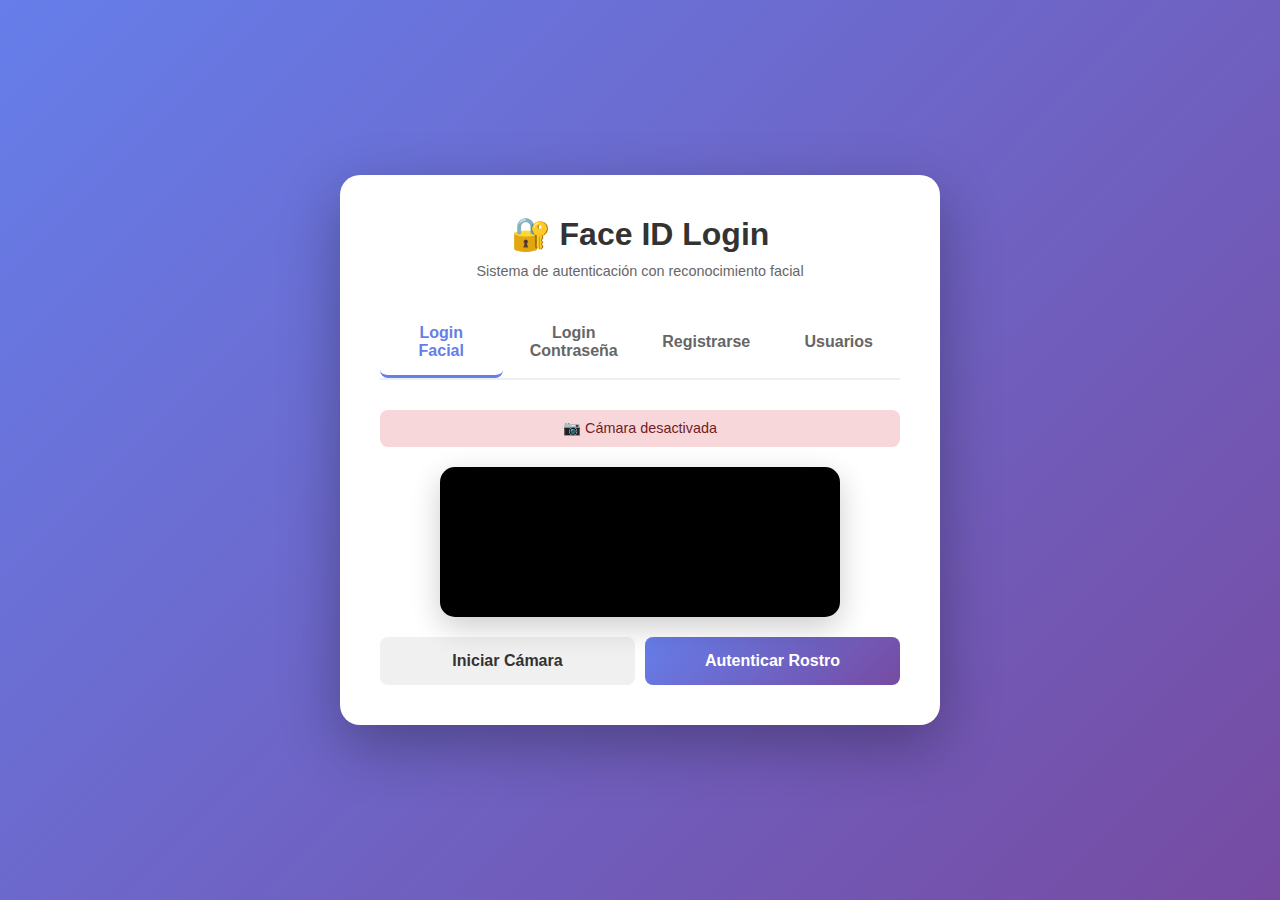
<file: faceid/frontend/index.html>
<!DOCTYPE html>
<html lang="es">
<head>
    <meta charset="UTF-8">
    <meta name="viewport" content="width=device-width, initial-scale=1.0">
    <title>Face ID Login System</title>
    <style>
        * {
            margin: 0;
            padding: 0;
            box-sizing: border-box;
        }

        body {
            font-family: 'Segoe UI', Tahoma, Geneva, Verdana, sans-serif;
            background: linear-gradient(135deg, #667eea 0%, #764ba2 100%);
            min-height: 100vh;
            display: flex;
            justify-content: center;
            align-items: center;
            padding: 20px;
        }

        .container {
            background: white;
            border-radius: 20px;
            box-shadow: 0 20px 60px rgba(0,0,0,0.3);
            max-width: 600px;
            width: 100%;
            padding: 40px;
        }

        h1 {
            text-align: center;
            color: #333;
            margin-bottom: 10px;
            font-size: 2em;
        }

        .subtitle {
            text-align: center;
            color: #666;
            margin-bottom: 30px;
            font-size: 0.9em;
        }

        .tabs {
            display: flex;
            gap: 10px;
            margin-bottom: 30px;
            border-bottom: 2px solid #eee;
        }

        .tab {
            flex: 1;
            padding: 15px;
            text-align: center;
            cursor: pointer;
            background: none;
            border: none;
            font-size: 1em;
            color: #666;
            transition: all 0.3s;
            border-bottom: 3px solid transparent;
        }

        .tab:hover {
            color: #667eea;
        }

        .tab.active {
            color: #667eea;
            border-bottom-color: #667eea;
            font-weight: bold;
        }

        .tab-content {
            display: none;
        }

        .tab-content.active {
            display: block;
        }

        .video-container {
            position: relative;
            width: 100%;
            max-width: 400px;
            margin: 20px auto;
            border-radius: 15px;
            overflow: hidden;
            box-shadow: 0 10px 30px rgba(0,0,0,0.2);
            background: #000;
        }

        video {
            width: 100%;
            display: block;
            transform: scaleX(-1);
        }

        canvas {
            display: none;
        }

        .input-group {
            margin-bottom: 20px;
        }

        label {
            display: block;
            margin-bottom: 8px;
            color: #333;
            font-weight: 500;
        }

        input {
            width: 100%;
            padding: 12px;
            border: 2px solid #ddd;
            border-radius: 8px;
            font-size: 1em;
            transition: border 0.3s;
        }

        input:focus {
            outline: none;
            border-color: #667eea;
        }

        .button-group {
            display: flex;
            gap: 10px;
            margin-top: 20px;
        }

        button {
            flex: 1;
            padding: 15px;
            border: none;
            border-radius: 8px;
            font-size: 1em;
            font-weight: bold;
            cursor: pointer;
            transition: all 0.3s;
        }

        .btn-primary {
            background: linear-gradient(135deg, #667eea 0%, #764ba2 100%);
            color: white;
        }

        .btn-primary:hover {
            transform: translateY(-2px);
            box-shadow: 0 5px 20px rgba(102, 126, 234, 0.4);
        }

        .btn-secondary {
            background: #f0f0f0;
            color: #333;
        }

        .btn-secondary:hover {
            background: #e0e0e0;
        }

        .btn-danger {
            background: #e74c3c;
            color: white;
            flex: none;
            padding: 10px 20px;
        }

        .btn-danger:hover {
            background: #c0392b;
        }

        .btn-success {
            background: #27ae60;
            color: white;
        }

        .btn-success:hover {
            background: #229954;
        }

        button:disabled {
            opacity: 0.5;
            cursor: not-allowed;
        }

        .message {
            padding: 15px;
            border-radius: 8px;
            margin: 15px 0;
            text-align: center;
            font-weight: 500;
        }

        .message.success {
            background: #d4edda;
            color: #155724;
            border: 1px solid #c3e6cb;
        }

        .message.error {
            background: #f8d7da;
            color: #721c24;
            border: 1px solid #f5c6cb;
        }

        .message.info {
            background: #d1ecf1;
            color: #0c5460;
            border: 1px solid #bee5eb;
        }

        .users-list {
            max-height: 400px;
            overflow-y: auto;
        }

        .user-item {
            display: flex;
            justify-content: space-between;
            align-items: center;
            padding: 15px;
            border: 1px solid #eee;
            border-radius: 8px;
            margin-bottom: 10px;
            transition: all 0.3s;
        }

        .user-item:hover {
            background: #f9f9f9;
            transform: translateX(5px);
        }

        .user-info {
            flex: 1;
        }

        .user-name {
            font-weight: bold;
            color: #333;
            margin-bottom: 5px;
            font-size: 1.1em;
        }

        .user-email {
            color: #666;
            font-size: 0.9em;
        }

        .user-date {
            color: #999;
            font-size: 0.8em;
            margin-top: 5px;
        }

        .loading {
            text-align: center;
            padding: 20px;
            color: #666;
        }

        .spinner {
            border: 3px solid #f3f3f3;
            border-top: 3px solid #667eea;
            border-radius: 50%;
            width: 40px;
            height: 40px;
            animation: spin 1s linear infinite;
            margin: 20px auto;
        }

        @keyframes spin {
            0% { transform: rotate(0deg); }
            100% { transform: rotate(360deg); }
        }

        .camera-status {
            text-align: center;
            padding: 10px;
            margin: 10px 0;
            border-radius: 8px;
            font-size: 0.9em;
        }

        .camera-status.active {
            background: #d4edda;
            color: #155724;
        }

        .camera-status.inactive {
            background: #f8d7da;
            color: #721c24;
        }

        .password-toggle {
            position: relative;
        }

        .password-toggle input {
            padding-right: 45px;
        }

        .password-toggle button {
            position: absolute;
            right: 5px;
            top: 5px;
            padding: 8px 12px;
            background: none;
            border: none;
            cursor: pointer;
            font-size: 1.2em;
        }
    </style>
</head>
<body>
    <div class="container">
        <h1>🔐 Face ID Login</h1>
        <p class="subtitle">Sistema de autenticación con reconocimiento facial</p>

        <div class="tabs">
            <button class="tab active" onclick="switchTab('login-face')">Login Facial</button>
            <button class="tab" onclick="switchTab('login-password')">Login Contraseña</button>
            <button class="tab" onclick="switchTab('register')">Registrarse</button>
            <button class="tab" onclick="switchTab('users')">Usuarios</button>
        </div>

        <!-- Tab Login Facial -->
        <div id="login-face-tab" class="tab-content active">
            <div id="login-face-message"></div>
            <div class="camera-status inactive" id="login-face-camera-status">
                📷 Cámara desactivada
            </div>
            <div class="video-container">
                <video id="login-face-video" autoplay></video>
                <canvas id="login-face-canvas"></canvas>
            </div>
            <div class="button-group">
                <button class="btn-secondary" onclick="startCamera('login-face')">Iniciar Cámara</button>
                <button class="btn-primary" onclick="loginWithFace()">Autenticar Rostro</button>
            </div>
        </div>

        <!-- Tab Login con Contraseña -->
        <div id="login-password-tab" class="tab-content">
            <div id="login-password-message"></div>
            <div class="input-group">
                <label for="login-email">Email</label>
                <input type="email" id="login-email" placeholder="tu@email.com" autocomplete="email">
            </div>
            <div class="input-group password-toggle">
                <label for="login-password">Contraseña</label>
                <input type="password" id="login-password" placeholder="Tu contraseña" autocomplete="current-password">
                <button type="button" onclick="togglePassword('login-password')">👁️</button>
            </div>
            <div class="button-group">
                <button class="btn-primary" onclick="loginWithPassword()">Iniciar Sesión</button>
            </div>
        </div>

        <!-- Tab Register -->
        <div id="register-tab" class="tab-content">
            <div id="register-message"></div>
            <div class="input-group">
                <label for="register-first-name">Nombre *</label>
                <input type="text" id="register-first-name" placeholder="Tu nombre" autocomplete="given-name">
            </div>
            <div class="input-group">
                <label for="register-email">Email *</label>
                <input type="email" id="register-email" placeholder="tu@email.com" autocomplete="email">
            </div>
            <div class="input-group password-toggle">
                <label for="register-password">Contraseña *</label>
                <input type="password" id="register-password" placeholder="Mínimo 6 caracteres" autocomplete="new-password">
                <button type="button" onclick="togglePassword('register-password')">👁️</button>
            </div>
            <div class="camera-status inactive" id="register-camera-status">
                📷 Cámara desactivada - Captura tu rostro
            </div>
            <div class="video-container">
                <video id="register-video" autoplay></video>
                <canvas id="register-canvas"></canvas>
            </div>
            <div class="button-group">
                <button class="btn-secondary" onclick="startCamera('register')">Iniciar Cámara</button>
                <button class="btn-success" onclick="registerUser()">Registrar Usuario</button>
            </div>
        </div>

        <!-- Tab Users -->
        <div id="users-tab" class="tab-content">
            <div id="users-message"></div>
            <div class="button-group" style="margin-bottom: 20px;">
                <button class="btn-primary" onclick="loadUsers()">🔄 Actualizar Lista</button>
            </div>
            <div id="users-list" class="users-list"></div>
        </div>
    </div>

    <script>
        const API_URL = 'http://localhost:5000/api';
        let streams = {};

        function switchTab(tabName) {
            document.querySelectorAll('.tab').forEach(tab => tab.classList.remove('active'));
            document.querySelectorAll('.tab-content').forEach(content => content.classList.remove('active'));
            
            event.target.classList.add('active');
            document.getElementById(`${tabName}-tab`).classList.add('active');
            
            if (tabName === 'users') {
                loadUsers();
            }
        }

        function togglePassword(inputId) {
            const input = document.getElementById(inputId);
            input.type = input.type === 'password' ? 'text' : 'password';
        }

        async function startCamera(type) {
            try {
                const video = document.getElementById(`${type}-video`);
                const status = document.getElementById(`${type}-camera-status`);
                
                const stream = await navigator.mediaDevices.getUserMedia({ 
                    video: { width: 640, height: 480 } 
                });
                
                video.srcObject = stream;
                streams[type] = stream;
                
                status.textContent = '✅ Cámara activa - Listo para capturar';
                status.classList.remove('inactive');
                status.classList.add('active');
                
            } catch (error) {
                showMessage(type, 'No se pudo acceder a la cámara: ' + error.message, 'error');
            }
        }

        function captureImage(type) {
            const video = document.getElementById(`${type}-video`);
            const canvas = document.getElementById(`${type}-canvas`);
            const context = canvas.getContext('2d');
            
            canvas.width = video.videoWidth;
            canvas.height = video.videoHeight;
            
            context.translate(canvas.width, 0);
            context.scale(-1, 1);
            context.drawImage(video, 0, 0);
            
            return canvas.toDataURL('image/jpeg', 0.9);
        }

        async function registerUser() {
            const firstName = document.getElementById('register-first-name').value.trim();
            const email = document.getElementById('register-email').value.trim();
            const password = document.getElementById('register-password').value;
            
            if (!firstName || !email || !password) {
                showMessage('register', 'Todos los campos son requeridos', 'error');
                return;
            }

            if (password.length < 6) {
                showMessage('register', 'La contraseña debe tener al menos 6 caracteres', 'error');
                return;
            }
            
            if (!streams['register']) {
                showMessage('register', 'Por favor inicia la cámara y captura tu rostro', 'error');
                return;
            }
            
            showMessage('register', 'Procesando registro...', 'info');
            
            try {
                const imageData = captureImage('register');
                
                const response = await fetch(`${API_URL}/register`, {
                    method: 'POST',
                    headers: {
                        'Content-Type': 'application/json',
                    },
                    body: JSON.stringify({
                        first_name: firstName,
                        email: email,
                        password: password,
                        image: imageData
                    })
                });
                
                const data = await response.json();
                
                if (data.success) {
                    showMessage('register', '✅ ' + data.message, 'success');
                    document.getElementById('register-first-name').value = '';
                    document.getElementById('register-email').value = '';
                    document.getElementById('register-password').value = '';
                    
                    // Detener cámara
                    if (streams['register']) {
                        streams['register'].getTracks().forEach(track => track.stop());
                        streams['register'] = null;
                        document.getElementById('register-camera-status').textContent = '📷 Cámara desactivada';
                        document.getElementById('register-camera-status').classList.remove('active');
                        document.getElementById('register-camera-status').classList.add('inactive');
                    }
                } else {
                    showMessage('register', '❌ ' + data.message, 'error');
                }
                
            } catch (error) {
                showMessage('register', '❌ Error al conectar con el servidor: ' + error.message, 'error');
            }
        }

        async function loginWithFace() {
            if (!streams['login-face']) {
                showMessage('login-face', 'Por favor inicia la cámara primero', 'error');
                return;
            }
            
            showMessage('login-face', 'Autenticando rostro...', 'info');
            
            try {
                const imageData = captureImage('login-face');
                
                const response = await fetch(`${API_URL}/login/face`, {
                    method: 'POST',
                    headers: {
                        'Content-Type': 'application/json',
                    },
                    body: JSON.stringify({
                        image: imageData
                    })
                });
                
                const data = await response.json();
                
                if (data.success) {
                    showMessage('login-face', 
                        `✅ ${data.message}<br>Confianza: ${data.confidence}%<br>Email: ${data.user.email}`, 
                        'success'
                    );
                } else {
                    showMessage('login-face', '❌ ' + data.message, 'error');
                }
                
            } catch (error) {
                showMessage('login-face', '❌ Error al conectar con el servidor: ' + error.message, 'error');
            }
        }

        async function loginWithPassword() {
            const email = document.getElementById('login-email').value.trim();
            const password = document.getElementById('login-password').value;
            
            if (!email || !password) {
                showMessage('login-password', 'Email y contraseña son requeridos', 'error');
                return;
            }
            
            showMessage('login-password', 'Autenticando...', 'info');
            
            try {
                const response = await fetch(`${API_URL}/login/password`, {
                    method: 'POST',
                    headers: {
                        'Content-Type': 'application/json',
                    },
                    body: JSON.stringify({
                        email: email,
                        password: password
                    })
                });
                
                const data = await response.json();
                
                if (data.success) {
                    showMessage('login-password', 
                        `✅ ${data.message}<br>Email: ${data.user.email}`, 
                        'success'
                    );
                    
                    document.getElementById('login-email').value = '';
                    document.getElementById('login-password').value = '';
                } else {
                    showMessage('login-password', '❌ ' + data.message, 'error');
                }
                
            } catch (error) {
                showMessage('login-password', '❌ Error al conectar con el servidor: ' + error.message, 'error');
            }
        }

        async function loadUsers() {
            const usersList = document.getElementById('users-list');
            usersList.innerHTML = '<div class="loading"><div class="spinner"></div>Cargando usuarios...</div>';
            
            try {
                const response = await fetch(`${API_URL}/users`);
                const data = await response.json();
                
                if (data.success && data.users.length > 0) {
                    usersList.innerHTML = '';
                    data.users.forEach(user => {
                        const userItem = document.createElement('div');
                        userItem.className = 'user-item';
                        
                        const createdDate = user.createdAt ? 
                            new Date(user.createdAt).toLocaleString('es-ES') : 
                            'Fecha no disponible';
                        
                        userItem.innerHTML = `
                            <div class="user-info">
                                <div class="user-name">👤 ${user.first_name}</div>
                                <div class="user-email">📧 ${user.email}</div>
                                <div class="user-date">📅 ${createdDate}</div>
                            </div>
                            <button class="btn-danger" onclick="deleteUser(${user.id}, '${user.first_name}')">
                                Eliminar
                            </button>
                        `;
                        usersList.appendChild(userItem);
                    });
                } else {
                    usersList.innerHTML = '<div class="message info">No hay usuarios registrados</div>';
                }
                
            } catch (error) {
                usersList.innerHTML = '<div class="message error">Error al cargar usuarios: ' + error.message + '</div>';
            }
        }

        async function deleteUser(userId, firstName) {
            if (!confirm(`¿Estás seguro de eliminar al usuario "${firstName}"?`)) {
                return;
            }
            
            try {
                const response = await fetch(`${API_URL}/users/${userId}`, {
                    method: 'DELETE'
                });
                
                const data = await response.json();
                
                if (data.success) {
                    showMessage('users', '✅ ' + data.message, 'success');
                    loadUsers();
                } else {
                    showMessage('users', '❌ ' + data.message, 'error');
                }
                
            } catch (error) {
                showMessage('users', '❌ Error al eliminar usuario: ' + error.message, 'error');
            }
        }

        function showMessage(type, message, className) {
            const messageDiv = document.getElementById(`${type}-message`);
            messageDiv.innerHTML = `<div class="message ${className}">${message}</div>`;
            
            setTimeout(() => {
                messageDiv.innerHTML = '';
            }, 5000);
        }

        window.addEventListener('beforeunload', () => {
            Object.values(streams).forEach(stream => {
                if (stream) {
                    stream.getTracks().forEach(track => track.stop());
                }
            });
        });

        window.addEventListener('load', async () => {
            try {
                const response = await fetch(`${API_URL}/health`);
                const data = await response.json();
                if (data.success) {
                    console.log('✅ Conectado al servidor:', data.message);
                }
            } catch (error) {
                console.error('❌ No se pudo conectar al servidor');
                alert('⚠️ No se pudo conectar al servidor. Asegúrate de que el backend esté corriendo en http://localhost:5000');
            }
        });
    </script>
</body>
</html>
</file>
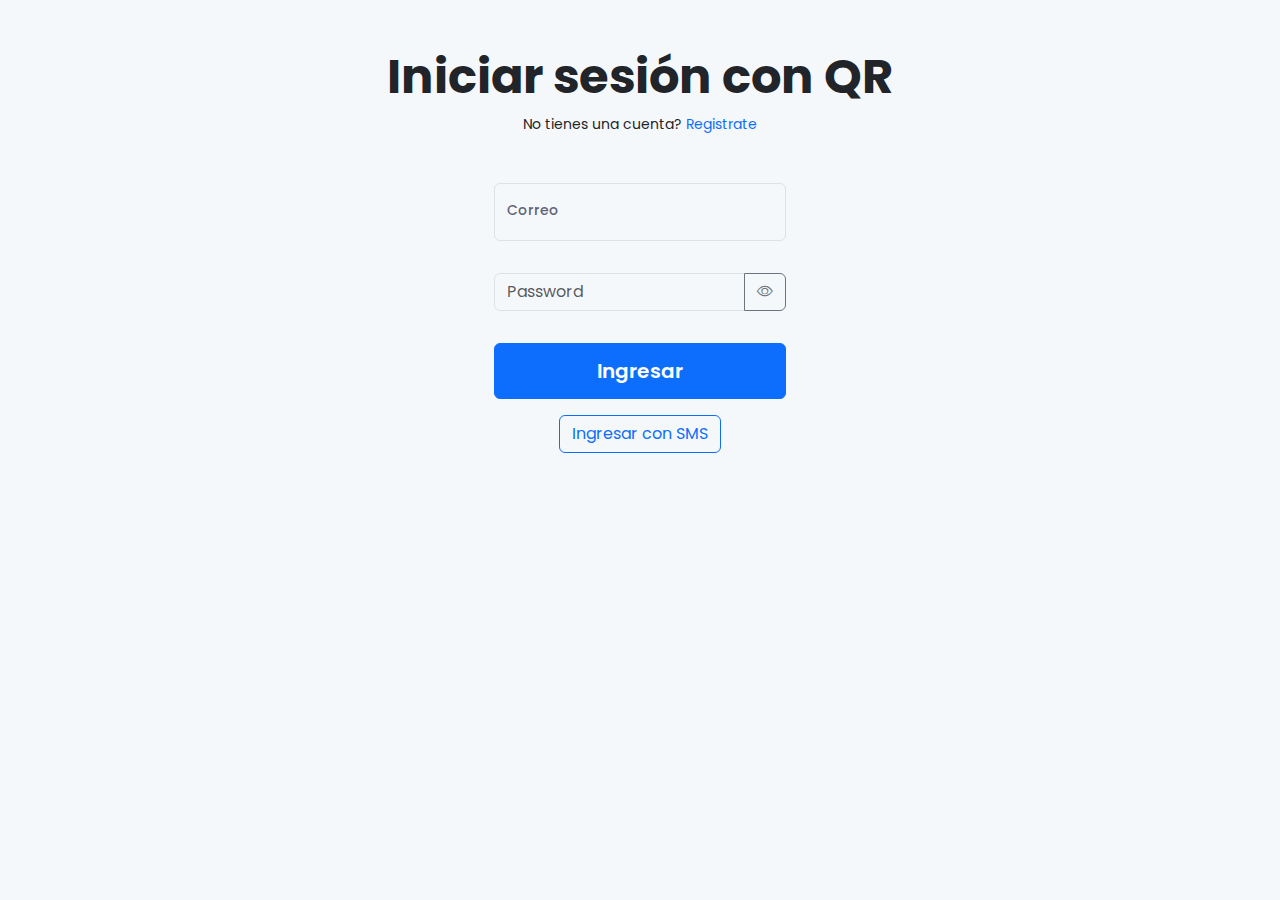
<file: Metodos-de-seguridad-main/Metodos-de-seguridad-main/authentication-system/my-project/apps/frontend/src/pages/index/index.html>
<!DOCTYPE html>
<html lang="es">
<head>
    <meta charset="UTF-8">
    <meta name="viewport" content="width=device-width, initial-scale=1.0">
    <title>Página de Bienvenida</title>
	<link rel="stylesheet" href="index.css">   
</head>
<body>
    <nav>
        <div class="logo"> Mi Sitio</div>
        <button class="logout-btn" onclick="cerrarSesion()">Cerrar sesión</button>
    </nav>

    <div class="welcome">
      <h1 id="welcome-text"></h1>
        <p>Gracias por iniciar sesión. Esperamos que disfrutes tu experiencia.</p>
    </div>
</body>
<script src="index.js"></script>  
</html>
</file>
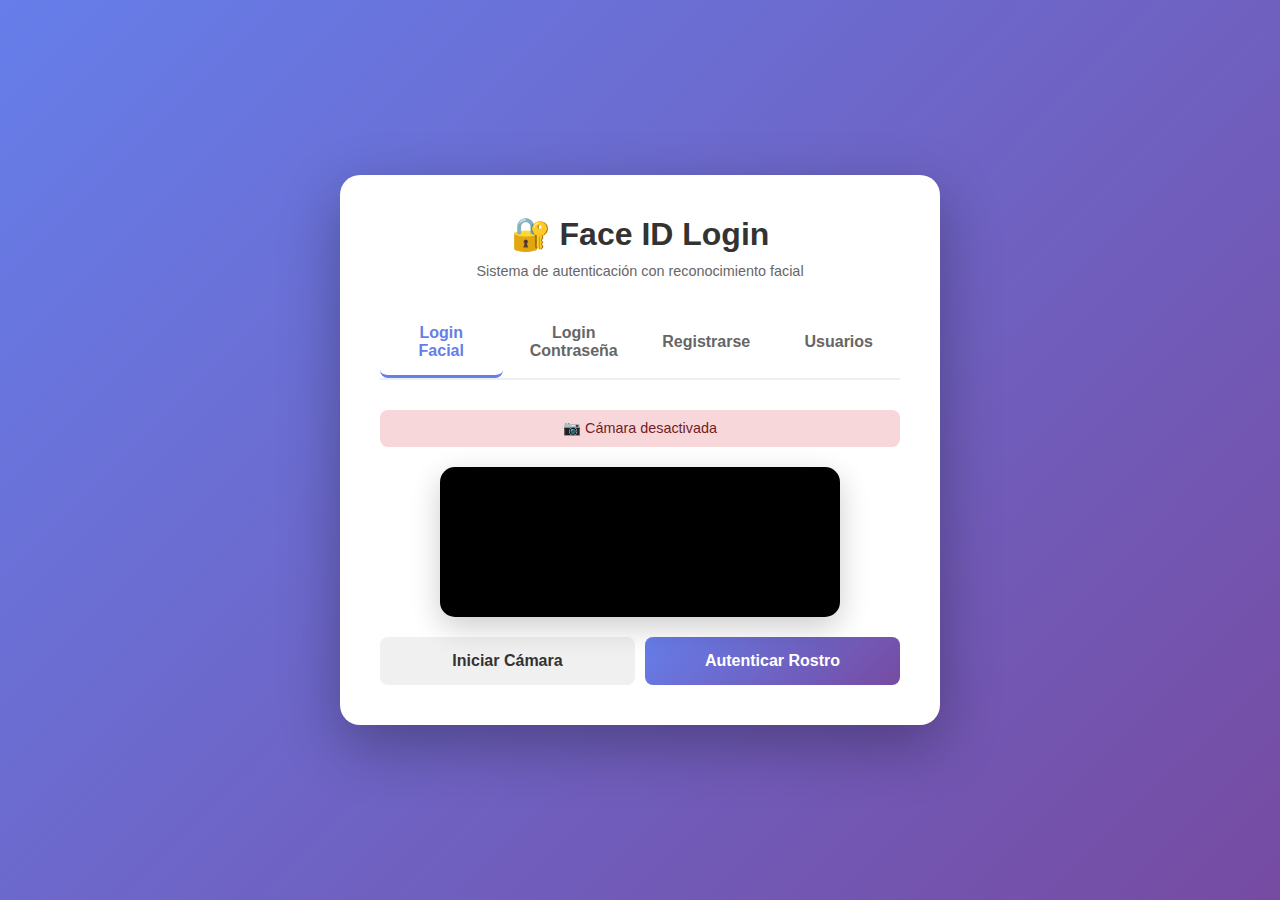
<file: Metodos-de-seguridad-main/Metodos-de-seguridad-main/authentication-system/my-project/apps/frontend/src/pages/auth-methods/faceid/index.html>
<!DOCTYPE html>
<html lang="es">
<head>
    <meta charset="UTF-8">
    <meta name="viewport" content="width=device-width, initial-scale=1.0">
    <title>Face ID Login System</title>
    <style>
        * {
            margin: 0;
            padding: 0;
            box-sizing: border-box;
        }

        body {
            font-family: 'Segoe UI', Tahoma, Geneva, Verdana, sans-serif;
            background: linear-gradient(135deg, #667eea 0%, #764ba2 100%);
            min-height: 100vh;
            display: flex;
            justify-content: center;
            align-items: center;
            padding: 20px;
        }

        .container {
            background: white;
            border-radius: 20px;
            box-shadow: 0 20px 60px rgba(0,0,0,0.3);
            max-width: 600px;
            width: 100%;
            padding: 40px;
        }

        h1 {
            text-align: center;
            color: #333;
            margin-bottom: 10px;
            font-size: 2em;
        }

        .subtitle {
            text-align: center;
            color: #666;
            margin-bottom: 30px;
            font-size: 0.9em;
        }

        .tabs {
            display: flex;
            gap: 10px;
            margin-bottom: 30px;
            border-bottom: 2px solid #eee;
        }

        .tab {
            flex: 1;
            padding: 15px;
            text-align: center;
            cursor: pointer;
            background: none;
            border: none;
            font-size: 1em;
            color: #666;
            transition: all 0.3s;
            border-bottom: 3px solid transparent;
        }

        .tab:hover {
            color: #667eea;
        }

        .tab.active {
            color: #667eea;
            border-bottom-color: #667eea;
            font-weight: bold;
        }

        .tab-content {
            display: none;
        }

        .tab-content.active {
            display: block;
        }

        .video-container {
            position: relative;
            width: 100%;
            max-width: 400px;
            margin: 20px auto;
            border-radius: 15px;
            overflow: hidden;
            box-shadow: 0 10px 30px rgba(0,0,0,0.2);
            background: #000;
        }

        video {
            width: 100%;
            display: block;
            transform: scaleX(-1);
        }

        canvas {
            display: none;
        }

        .input-group {
            margin-bottom: 20px;
        }

        label {
            display: block;
            margin-bottom: 8px;
            color: #333;
            font-weight: 500;
        }

        input {
            width: 100%;
            padding: 12px;
            border: 2px solid #ddd;
            border-radius: 8px;
            font-size: 1em;
            transition: border 0.3s;
        }

        input:focus {
            outline: none;
            border-color: #667eea;
        }

        .button-group {
            display: flex;
            gap: 10px;
            margin-top: 20px;
        }

        button {
            flex: 1;
            padding: 15px;
            border: none;
            border-radius: 8px;
            font-size: 1em;
            font-weight: bold;
            cursor: pointer;
            transition: all 0.3s;
        }

        .btn-primary {
            background: linear-gradient(135deg, #667eea 0%, #764ba2 100%);
            color: white;
        }

        .btn-primary:hover {
            transform: translateY(-2px);
            box-shadow: 0 5px 20px rgba(102, 126, 234, 0.4);
        }

        .btn-secondary {
            background: #f0f0f0;
            color: #333;
        }

        .btn-secondary:hover {
            background: #e0e0e0;
        }

        .btn-danger {
            background: #e74c3c;
            color: white;
            flex: none;
            padding: 10px 20px;
        }

        .btn-danger:hover {
            background: #c0392b;
        }

        .btn-success {
            background: #27ae60;
            color: white;
        }

        .btn-success:hover {
            background: #229954;
        }

        button:disabled {
            opacity: 0.5;
            cursor: not-allowed;
        }

        .message {
            padding: 15px;
            border-radius: 8px;
            margin: 15px 0;
            text-align: center;
            font-weight: 500;
        }

        .message.success {
            background: #d4edda;
            color: #155724;
            border: 1px solid #c3e6cb;
        }

        .message.error {
            background: #f8d7da;
            color: #721c24;
            border: 1px solid #f5c6cb;
        }

        .message.info {
            background: #d1ecf1;
            color: #0c5460;
            border: 1px solid #bee5eb;
        }

        .users-list {
            max-height: 400px;
            overflow-y: auto;
        }

        .user-item {
            display: flex;
            justify-content: space-between;
            align-items: center;
            padding: 15px;
            border: 1px solid #eee;
            border-radius: 8px;
            margin-bottom: 10px;
            transition: all 0.3s;
        }

        .user-item:hover {
            background: #f9f9f9;
            transform: translateX(5px);
        }

        .user-info {
            flex: 1;
        }

        .user-name {
            font-weight: bold;
            color: #333;
            margin-bottom: 5px;
            font-size: 1.1em;
        }

        .user-email {
            color: #666;
            font-size: 0.9em;
        }

        .user-date {
            color: #999;
            font-size: 0.8em;
            margin-top: 5px;
        }

        .loading {
            text-align: center;
            padding: 20px;
            color: #666;
        }

        .spinner {
            border: 3px solid #f3f3f3;
            border-top: 3px solid #667eea;
            border-radius: 50%;
            width: 40px;
            height: 40px;
            animation: spin 1s linear infinite;
            margin: 20px auto;
        }

        @keyframes spin {
            0% { transform: rotate(0deg); }
            100% { transform: rotate(360deg); }
        }

        .camera-status {
            text-align: center;
            padding: 10px;
            margin: 10px 0;
            border-radius: 8px;
            font-size: 0.9em;
        }

        .camera-status.active {
            background: #d4edda;
            color: #155724;
        }

        .camera-status.inactive {
            background: #f8d7da;
            color: #721c24;
        }

        .password-toggle {
            position: relative;
        }

        .password-toggle input {
            padding-right: 45px;
        }

        .password-toggle button {
            position: absolute;
            right: 5px;
            top: 5px;
            padding: 8px 12px;
            background: none;
            border: none;
            cursor: pointer;
            font-size: 1.2em;
        }
    </style>
</head>
<body>
    <div class="container">
        <h1>🔐 Face ID Login</h1>
        <p class="subtitle">Sistema de autenticación con reconocimiento facial</p>

        <div class="tabs">
            <button class="tab active" onclick="switchTab('login-face')">Login Facial</button>
            <button class="tab" onclick="switchTab('login-password')">Login Contraseña</button>
            <button class="tab" onclick="switchTab('register')">Registrarse</button>
            <button class="tab" onclick="switchTab('users')">Usuarios</button>
        </div>

        <!-- Tab Login Facial -->
        <div id="login-face-tab" class="tab-content active">
            <div id="login-face-message"></div>
            <div class="camera-status inactive" id="login-face-camera-status">
                📷 Cámara desactivada
            </div>
            <div class="video-container">
                <video id="login-face-video" autoplay></video>
                <canvas id="login-face-canvas"></canvas>
            </div>
            <div class="button-group">
                <button class="btn-secondary" onclick="startCamera('login-face')">Iniciar Cámara</button>
                <button class="btn-primary" onclick="loginWithFace()">Autenticar Rostro</button>
            </div>
        </div>

        <!-- Tab Login con Contraseña -->
        <div id="login-password-tab" class="tab-content">
            <div id="login-password-message"></div>
            <div class="input-group">
                <label for="login-email">Email</label>
                <input type="email" id="login-email" placeholder="tu@email.com" autocomplete="email">
            </div>
            <div class="input-group password-toggle">
                <label for="login-password">Contraseña</label>
                <input type="password" id="login-password" placeholder="Tu contraseña" autocomplete="current-password">
                <button type="button" onclick="togglePassword('login-password')">👁️</button>
            </div>
            <div class="button-group">
                <button class="btn-primary" onclick="loginWithPassword()">Iniciar Sesión</button>
            </div>
        </div>

        <!-- Tab Register -->
        <div id="register-tab" class="tab-content">
            <div id="register-message"></div>
            <div class="input-group">
                <label for="register-first-name">Nombre *</label>
                <input type="text" id="register-first-name" placeholder="Tu nombre" autocomplete="given-name">
            </div>
            <div class="input-group">
                <label for="register-email">Email *</label>
                <input type="email" id="register-email" placeholder="tu@email.com" autocomplete="email">
            </div>
            <div class="input-group password-toggle">
                <label for="register-password">Contraseña *</label>
                <input type="password" id="register-password" placeholder="Mínimo 6 caracteres" autocomplete="new-password">
                <button type="button" onclick="togglePassword('register-password')">👁️</button>
            </div>
            <div class="camera-status inactive" id="register-camera-status">
                📷 Cámara desactivada - Captura tu rostro
            </div>
            <div class="video-container">
                <video id="register-video" autoplay></video>
                <canvas id="register-canvas"></canvas>
            </div>
            <div class="button-group">
                <button class="btn-secondary" onclick="startCamera('register')">Iniciar Cámara</button>
                <button class="btn-success" onclick="registerUser()">Registrar Usuario</button>
            </div>
        </div>

        <!-- Tab Users -->
        <div id="users-tab" class="tab-content">
            <div id="users-message"></div>
            <div class="button-group" style="margin-bottom: 20px;">
                <button class="btn-primary" onclick="loadUsers()">🔄 Actualizar Lista</button>
            </div>
            <div id="users-list" class="users-list"></div>
        </div>
    </div>

    <script>
        const API_URL = 'http://localhost:5001/api';
        let streams = {};

        function switchTab(tabName) {
            document.querySelectorAll('.tab').forEach(tab => tab.classList.remove('active'));
            document.querySelectorAll('.tab-content').forEach(content => content.classList.remove('active'));
            
            event.target.classList.add('active');
            document.getElementById(`${tabName}-tab`).classList.add('active');
            
            if (tabName === 'users') {
                loadUsers();
            }
        }

        function togglePassword(inputId) {
            const input = document.getElementById(inputId);
            input.type = input.type === 'password' ? 'text' : 'password';
        }

        async function startCamera(type) {
            try {
                const video = document.getElementById(`${type}-video`);
                const status = document.getElementById(`${type}-camera-status`);
                
                const stream = await navigator.mediaDevices.getUserMedia({ 
                    video: { width: 640, height: 480 } 
                });
                
                video.srcObject = stream;
                streams[type] = stream;
                
                status.textContent = '✅ Cámara activa - Listo para capturar';
                status.classList.remove('inactive');
                status.classList.add('active');
                
            } catch (error) {
                showMessage(type, 'No se pudo acceder a la cámara: ' + error.message, 'error');
            }
        }

       function captureImage(type) {
            const video = document.getElementById(`${type}-video`);
            const canvas = document.getElementById(`${type}-canvas`);
            const context = canvas.getContext('2d');
            
            // --- INICIO DE LA CORRECCIÓN ---
            // Comprobar si el video tiene un tamaño válido
            if (video.videoWidth === 0 || video.videoHeight === 0) {
                console.error("Error de captura: El video no tiene datos de fotograma.");
                return null; // Devolver nulo para que la validación falle
            }
            // --- FIN DE LA CORRECCIÓN ---
            
            canvas.width = video.videoWidth;
            canvas.height = video.videoHeight;
            
            context.translate(canvas.width, 0);
            context.scale(-1, 1);
            context.drawImage(video, 0, 0);
            
            return canvas.toDataURL('image/jpeg', 0.9);
        }

        async function registerUser() {
            const firstName = document.getElementById('register-first-name').value.trim();
            const email = document.getElementById('register-email').value.trim();
            const password = document.getElementById('register-password').value;
            
            if (!firstName || !email || !password) {
                showMessage('register', 'Todos los campos son requeridos', 'error');
                return;
            }

            if (password.length < 6) {
                showMessage('register', 'La contraseña debe tener al menos 6 caracteres', 'error');
                return;
            }
            
            if (!streams['register']) {
                showMessage('register', 'Por favor inicia la cámara y captura tu rostro', 'error');
                return;
            }
            
            const imageData = captureImage('register');
            
            // --- INICIO DE LA CORRECCIÓN ---
            if (!imageData) {
                showMessage('register', '❌ Error al capturar la imagen. Espera un segundo a que la cámara inicie y vuelve a intentarlo.', 'error');
                return;
            }
            // --- FIN DE LA CORRECCIÓN ---
            
            showMessage('register', 'Procesando registro...', 'info');
            
            try {
                const response = await fetch(`${API_URL}/register`, {
                    method: 'POST',
                    headers: {
                        'Content-Type': 'application/json',
                    },
                    body: JSON.stringify({
                        first_name: firstName,
                        email: email,
                        password: password,
                        image: imageData
                    })
                });
                
                const data = await response.json();
                
                if (data.success) {
                    showMessage('register', '✅ ' + data.message, 'success');
                    document.getElementById('register-first-name').value = '';
                    document.getElementById('register-email').value = '';
                    document.getElementById('register-password').value = '';
                    
                    if (streams['register']) {
                        streams['register'].getTracks().forEach(track => track.stop());
                        streams['register'] = null;
                        document.getElementById('register-camera-status').textContent = '📷 Cámara desactivada';
                        document.getElementById('register-camera-status').classList.remove('active');
                        document.getElementById('register-camera-status').classList.add('inactive');
                    }
                } else {
                    showMessage('register', '❌ ' + data.message, 'error');
                }
                
            } catch (error) {
                showMessage('register', '❌ Error al conectar con el servidor: ' + error.message, 'error');
            }
        }

        async function loginWithFace() {
            if (!streams['login-face']) {
                showMessage('login-face', 'Por favor inicia la cámara primero', 'error');
                return;
            }
            
            showMessage('login-face', 'Autenticando rostro...', 'info');
            
            try {
                const imageData = captureImage('login-face');
                
                const response = await fetch(`${API_URL}/login/face`, {
                    method: 'POST',
                    headers: {
                        'Content-Type': 'application/json',
                    },
                    body: JSON.stringify({
                        image: imageData
                    })
                });
                
                const data = await response.json();
                
                if (data.success) {
                    showMessage('login-face', 
                        `✅ ${data.message}<br>Confianza: ${data.confidence}%<br>Email: ${data.user.email}`, 
                        'success'
                    );
                } else {
                    showMessage('login-face', '❌ ' + data.message, 'error');
                }
                
            } catch (error) {
                showMessage('login-face', '❌ Error al conectar con el servidor: ' + error.message, 'error');
            }
        }

        async function loginWithPassword() {
            const email = document.getElementById('login-email').value.trim();
            const password = document.getElementById('login-password').value;
            
            if (!email || !password) {
                showMessage('login-password', 'Email y contraseña son requeridos', 'error');
                return;
            }
            
            showMessage('login-password', 'Autenticando...', 'info');
            
            try {
                const response = await fetch(`${API_URL}/login/password`, {
                    method: 'POST',
                    headers: {
                        'Content-Type': 'application/json',
                    },
                    body: JSON.stringify({
                        email: email,
                        password: password
                    })
                });
                
                const data = await response.json();
                
                if (data.success) {
                    showMessage('login-password', 
                        `✅ ${data.message}<br>Email: ${data.user.email}`, 
                        'success'
                    );
                    
                    document.getElementById('login-email').value = '';
                    document.getElementById('login-password').value = '';
                } else {
                    showMessage('login-password', '❌ ' + data.message, 'error');
                }
                
            } catch (error) {
                showMessage('login-password', '❌ Error al conectar con el servidor: ' + error.message, 'error');
            }
        }

        async function loadUsers() {
            const usersList = document.getElementById('users-list');
            usersList.innerHTML = '<div class="loading"><div class="spinner"></div>Cargando usuarios...</div>';
            
            try {
                const response = await fetch(`${API_URL}/users`);
                const data = await response.json();
                
                if (data.success && data.users.length > 0) {
                    usersList.innerHTML = '';
                    data.users.forEach(user => {
                        const userItem = document.createElement('div');
                        userItem.className = 'user-item';
                        
                        const createdDate = user.createdAt ? 
                            new Date(user.createdAt).toLocaleString('es-ES') : 
                            'Fecha no disponible';
                        
                        userItem.innerHTML = `
                            <div class="user-info">
                                <div class="user-name">👤 ${user.first_name}</div>
                                <div class="user-email">📧 ${user.email}</div>
                                <div class="user-date">📅 ${createdDate}</div>
                            </div>
                            <button class="btn-danger" onclick="deleteUser(${user.id}, '${user.first_name}')">
                                Eliminar
                            </button>
                        `;
                        usersList.appendChild(userItem);
                    });
                } else {
                    usersList.innerHTML = '<div class="message info">No hay usuarios registrados</div>';
                }
                
            } catch (error) {
                usersList.innerHTML = '<div class="message error">Error al cargar usuarios: ' + error.message + '</div>';
            }
        }

        async function deleteUser(userId, firstName) {
            if (!confirm(`¿Estás seguro de eliminar al usuario "${firstName}"?`)) {
                return;
            }
            
            try {
                const response = await fetch(`${API_URL}/users/${userId}`, {
                    method: 'DELETE'
                });
                
                const data = await response.json();
                
                if (data.success) {
                    showMessage('users', '✅ ' + data.message, 'success');
                    loadUsers();
                } else {
                    showMessage('users', '❌ ' + data.message, 'error');
                }
                
            } catch (error) {
                showMessage('users', '❌ Error al eliminar usuario: ' + error.message, 'error');
            }
        }

        function showMessage(type, message, className) {
            const messageDiv = document.getElementById(`${type}-message`);
            messageDiv.innerHTML = `<div class="message ${className}">${message}</div>`;
            
            setTimeout(() => {
                messageDiv.innerHTML = '';
            }, 5000);
        }

        window.addEventListener('beforeunload', () => {
            Object.values(streams).forEach(stream => {
                if (stream) {
                    stream.getTracks().forEach(track => track.stop());
                }
            });
        });

        window.addEventListener('load', async () => {
            try {
                const response = await fetch(`${API_URL}/health`);
                const data = await response.json();
                if (data.success) {
                    console.log('✅ Conectado al servidor:', data.message);
                }
            } catch (error) {
                console.error('❌ No se pudo conectar al servidor');
                alert('⚠️ No se pudo conectar al servidor. Asegúrate de que el backend esté corriendo en http://localhost:5000');
            }
        });
    </script>
</body>
</html>
</file>
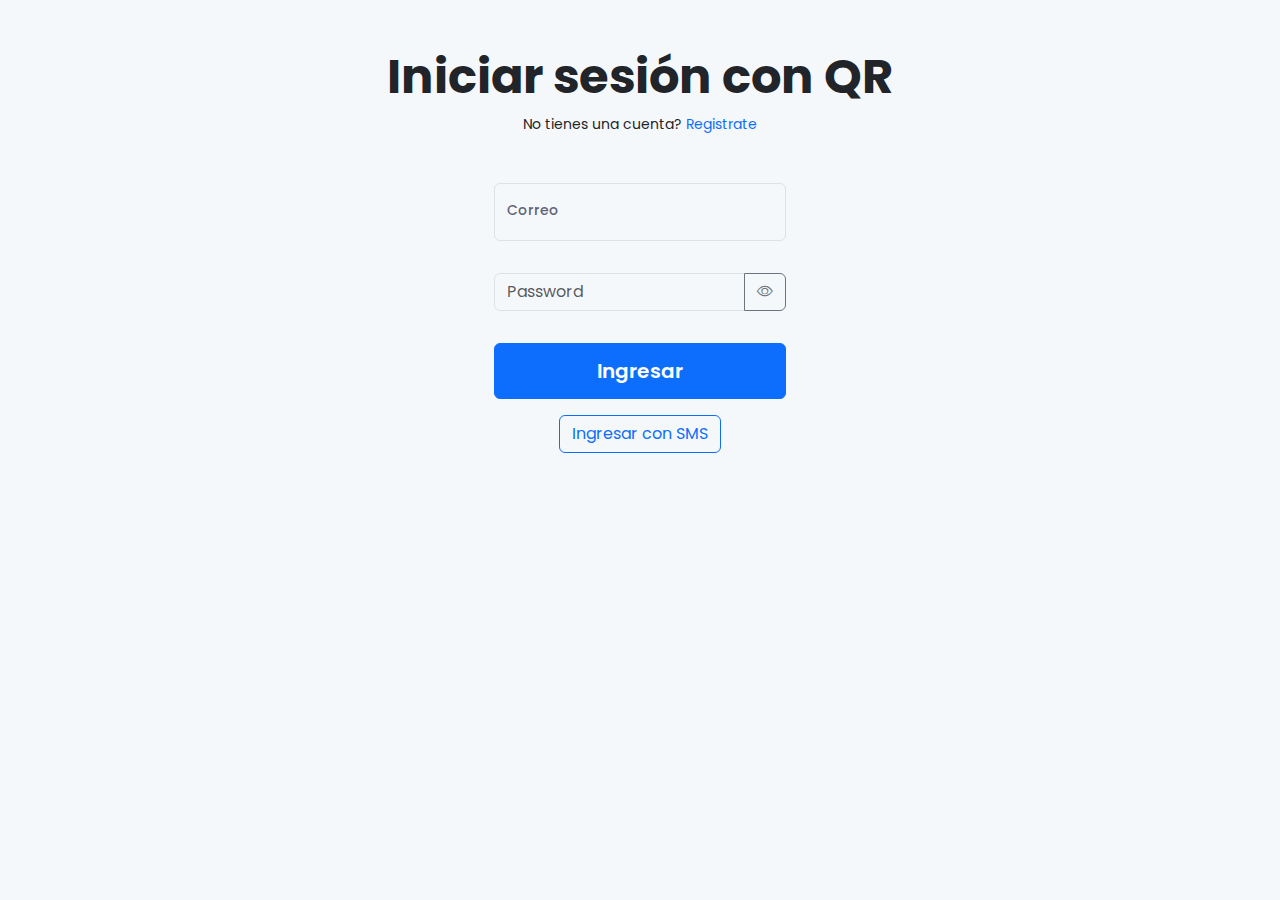
<file: Metodos-de-seguridad-main/Metodos-de-seguridad-main/authentication-system/my-project/apps/frontend/src/pages/access/log_in/login.html>
<!DOCTYPE html>
<html lang="en">
<head>
  <meta charset="UTF-8" />
  <meta name="viewport" content="width=device-width, initial-scale=1.0" />
  <title>Login</title>
  <link rel="stylesheet" href="https://unpkg.com/bootstrap@5.3.3/dist/css/bootstrap.min.css">
  <link rel="stylesheet" href="https://cdn.jsdelivr.net/npm/bootstrap-icons@1.11.1/font/bootstrap-icons.css">
  <link rel="stylesheet" href="login.css">
</head>
<body>
  <section class="py-3 py-md-5 py-xl-8">
    <div class="container">
      <div class="row">
        <div class="col-12">
          <div class="mb-5 text-center">
            <h2 class="display-5 fw-bold">Iniciar sesión con QR</h2>
            <p>No tienes una cuenta? <a href="../sign_in/singin.html">Registrate</a></p>
          </div>
      <div class="row justify-content-center">
        <div class="col-12 col-lg-10 col-xl-8">
          <div class="row gy-5 justify-content-center">
            <div class="col-12 col-lg-5">
              <form id="loginForm">
                <div class="row gy-3 overflow-hidden">
                  <div class="col-12">
                    <div class="form-floating mb-3">
                      <input type="email" class="form-control" id="email" placeholder="name@example.com" required />
                      <label for="email">Correo</label>
                    </div>
                  </div>
                  <div class="col-12">
                    <div class="form-floating mb-3">
                      <div class="input-group">
                        <input type="password" class="form-control" id="password" placeholder="Password" required />
                        <button class="btn btn-outline-secondary" type="button" id="togglePassword">
                          <i class="bi bi-eye"></i>
                        </button>
                      </div>
                    </div>
                  </div>
                  <div class="col-12">
                    <div class="d-grid">
                      <button type="submit" class="btn btn-primary btn-lg">Ingresar</button>
                    </div>
                  </div>
                </div>
              </form>
              <div class="mt-3 text-center">
                <a href="../../auth-methods/sms-otp/sms.html" class="btn btn-outline-primary">Ingresar con SMS</a>
              </div>
              <div id="loginMessage" class="mt-3 text-center text-danger"></div>
            </div>
          </div>
        </div>
      </div>
    </div>
  </section>
<script src="login.js"></script>
</body>
</html>
</file>
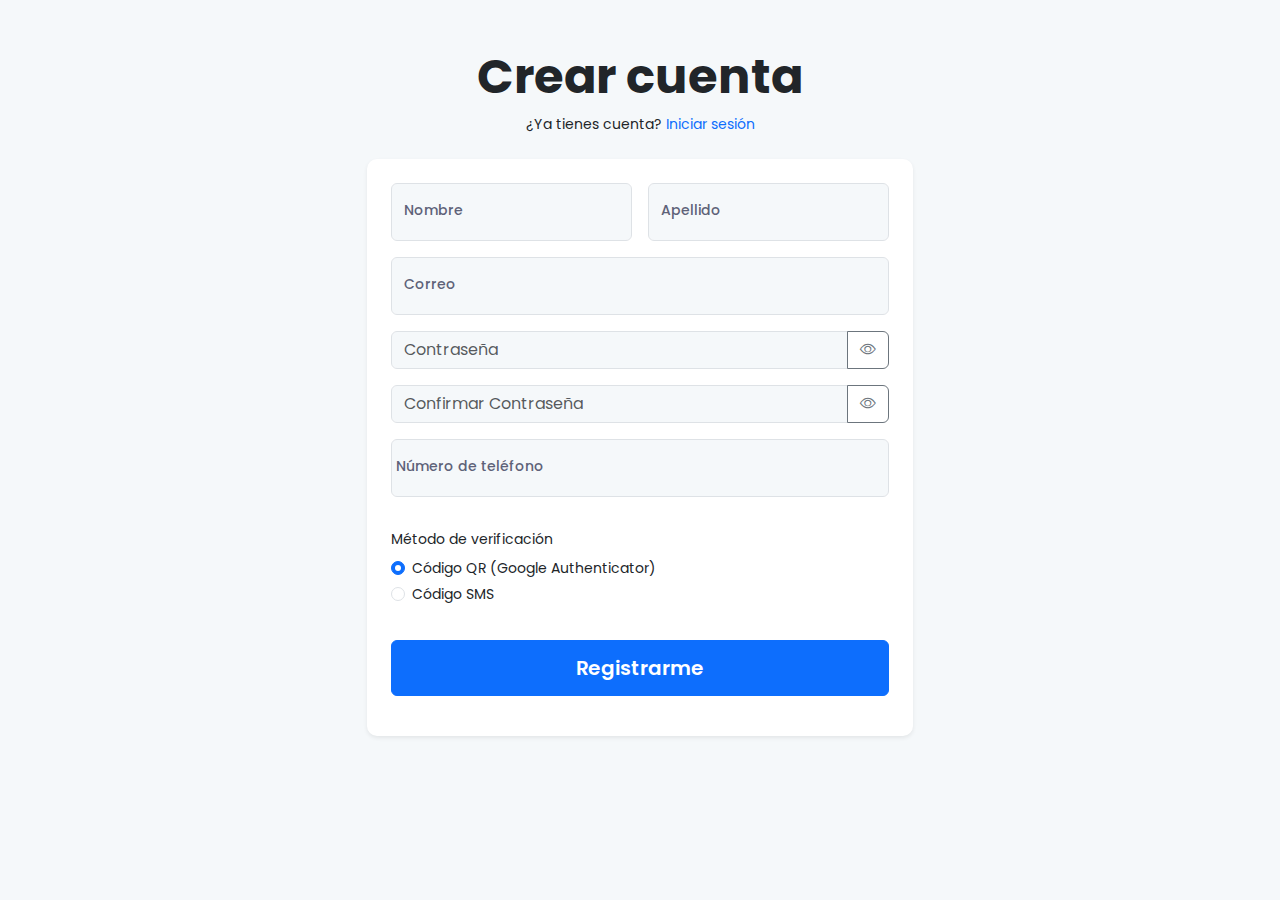
<file: Metodos-de-seguridad-main/Metodos-de-seguridad-main/authentication-system/my-project/apps/frontend/src/pages/access/sign_in/singin.html>
<!DOCTYPE html>
<html lang="es">
<head>
  <meta charset="utf-8" />
  <meta name="viewport" content="width=device-width, initial-scale=1" />
  <title>Registrarse</title>
  <link rel="stylesheet" href="https://unpkg.com/bootstrap@5.3.3/dist/css/bootstrap.min.css">
  <link rel="stylesheet" href="https://cdn.jsdelivr.net/npm/bootstrap-icons@1.11.1/font/bootstrap-icons.css">
  <link rel="stylesheet" href="../log_in/login.css">
</head>
<body>
  <section class="py-3 py-md-5 py-xl-8">
    <div class="container">
      <div class="row justify-content-center">
        <div class="col-12 col-lg-8 col-xl-6">
          <div class="mb-4 text-center">
            <h2 class="display-5 fw-bold">Crear cuenta</h2>
            <p>¿Ya tienes cuenta? <a href="../log_in/login.html">Iniciar sesión</a></p>
          </div>
          <div class="card shadow-sm">
            <div class="card-body p-4">
              <form id="myform" class="row g-3">
                <div class="col-md-6">
                  <div class="form-floating">
                    <input type="text" class="form-control" id="first_name" name="first_name" placeholder="Nombre" required>
                    <label for="first_name">Nombre</label>
                  </div>
                </div>
                <div class="col-md-6">
                  <div class="form-floating">
                    <input type="text" class="form-control" id="last_name" name="last_name" placeholder="Apellido" required>
                    <label for="last_name">Apellido</label>
                  </div>
                </div>
                <div class="col-12">
                  <div class="form-floating">
                    <input type="email" class="form-control" id="your_email" name="your_email" placeholder="name@example.com" required pattern="[^@]+@[^@]+.[a-zA-Z]{2,6}">
                    <label for="your_email">Correo</label>
                  </div>
                </div>
                <div class="col-12">
                  <div class="form-floating">
                    <div class="input-group">
                      <input type="password" class="form-control" id="password" name="password" placeholder="Contraseña" required>
                      <button class="btn btn-outline-secondary" type="button" id="togglePassword">
                        <i class="bi bi-eye"></i>
                      </button>
                    </div>
                  </div>
                </div>
                <div class="col-12">
                  <div class="form-floating">
                    <div class="input-group">
                      <input type="password" class="form-control" id="confirmPassword" name="confirmPassword" placeholder="Confirmar Contraseña" required>
                      <button class="btn btn-outline-secondary" type="button" id="toggleConfirmPassword">
                        <i class="bi bi-eye"></i>
                      </button>
                    </div>
                  </div>
                </div>
                  <div id="phoneNumberField" class="form-floating mb-3">
                    <input type="tel" class="form-control" id="phone_number" placeholder="+52 1234567890" required>
                    <label for="phone_number">Número de teléfono</label>
                  </div>
                <div class="col-12">
                  <div class="form-group mb-3">
                    <label class="form-label">Método de verificación</label>
                    <div class="form-check">
                      <input class="form-check-input" type="radio" name="authMethod" id="authMethodQR" value="totp" checked>
                      <label class="form-check-label" for="authMethodQR">
                        Código QR (Google Authenticator)
                      </label>
                    </div>
                    <div class="form-check">
                      <input class="form-check-input" type="radio" name="authMethod" id="authMethodSMS" value="sms">
                      <label class="form-check-label" for="authMethodSMS">
                        Código SMS
                      </label>
                    </div>
                  </div>
                </div>
                <div class="col-12">
                  <div class="d-grid">
                    <button type="button" id="registerBtn" class="btn btn-primary btn-lg">Registrarme</button>
                  </div>
                </div>
                <div class="col-12 text-center">
                  <div id="registerMessage" class="text-danger small"></div>
                </div>
              </form>
            </div>
          </div>
        </div>
      </div>
    </div>
  </section>
  <script src="singin.js"></script>
</body>
</html>
</file>
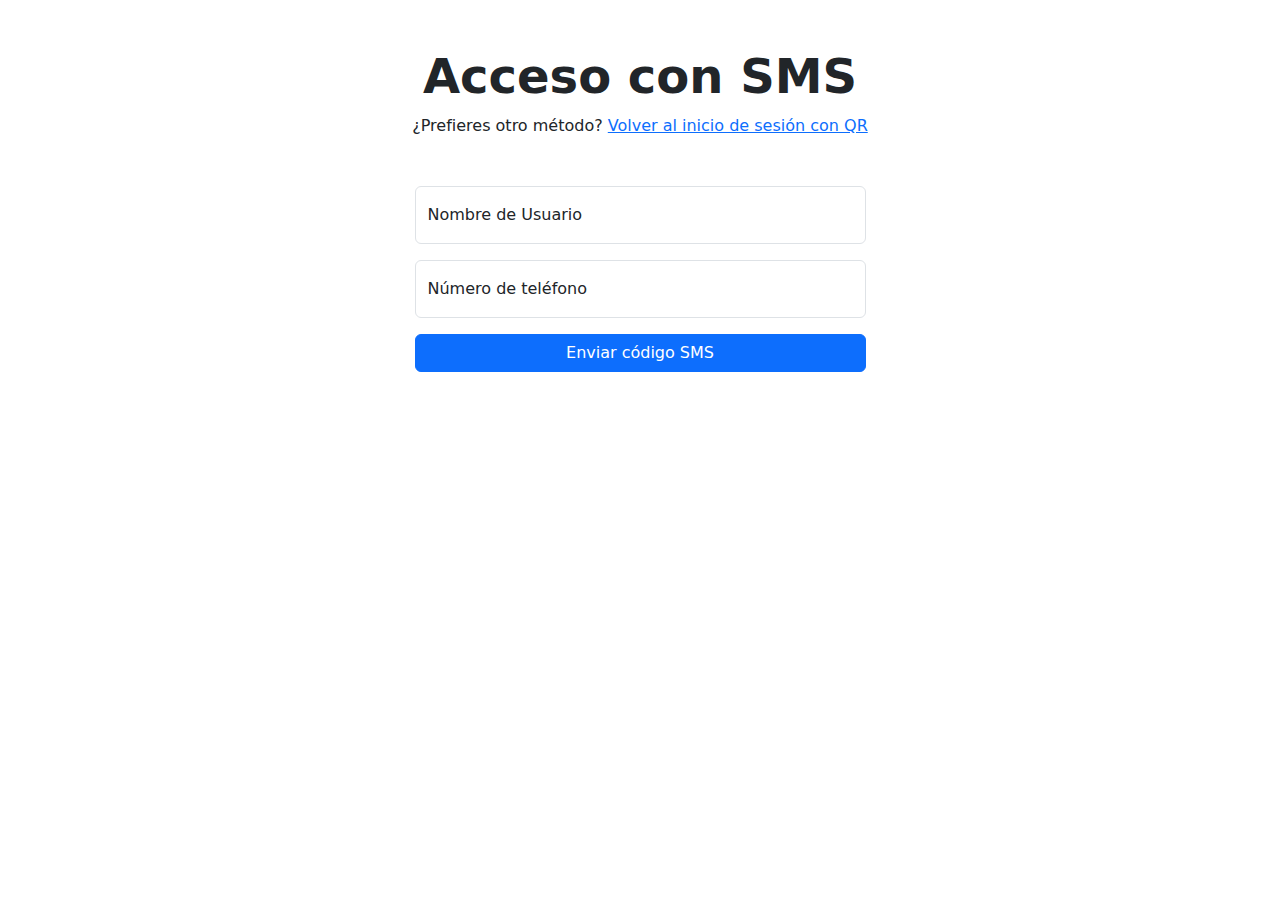
<file: Metodos-de-seguridad-main/Metodos-de-seguridad-main/authentication-system/my-project/apps/frontend/src/pages/auth-methods/sms-otp/sms.html>
<!DOCTYPE html>
<html lang="es">
<head>
    <meta charset="UTF-8">
    <meta name="viewport" content="width=device-width, initial-scale=1.0">
    <title>Acceso con SMS</title>
    <link rel="stylesheet" href="https://unpkg.com/bootstrap@5.3.3/dist/css/bootstrap.min.css">
    <link rel="stylesheet" href="sms.css">
</head>
<body>
    <section class="py-3 py-md-5 py-xl-8">
        <div class="container">
            <div class="row">
                <div class="col-12">
                    <div class="mb-5 text-center">
                        <h2 class="display-5 fw-bold">Acceso con SMS</h2>
                        <p>¿Prefieres otro método? <a href="../../access/log_in/login.html">Volver al inicio de sesión con QR</a></p>
                    </div>
                    <div class="row justify-content-center">
                        <div class="col-12 col-lg-5">
                            <form id="smsForm">
                                <div class="form-floating mb-3">
                                    <input type="text" class="form-control" id="username" placeholder="Usuario" required />
                                    <label for="username">Nombre de Usuario</label>
                                </div>
                                <div class="form-floating mb-3">
                                    <input type="tel" class="form-control" id="phone" placeholder="+52 1234567890" required />
                                    <label for="phone">Número de teléfono</label>
                                </div>
                                <div class="d-grid gap-2">
                                    <button type="submit" class="btn btn-primary" id="sendOTP">
                                        <span class="button-text">Enviar código SMS</span>
                                        <div class="spinner-border spinner-border-sm d-none" role="status">
                                            <span class="visually-hidden">Enviando...</span>
                                        </div>
                                    </button>
                                </div>
                            </form>
                            <div id="message" class="mt-3"></div>
                        </div>
                    </div>
                </div>
            </div>
        </div>
    </section>
    <script src="sms.js"></script>
</body>
</html>
</file>
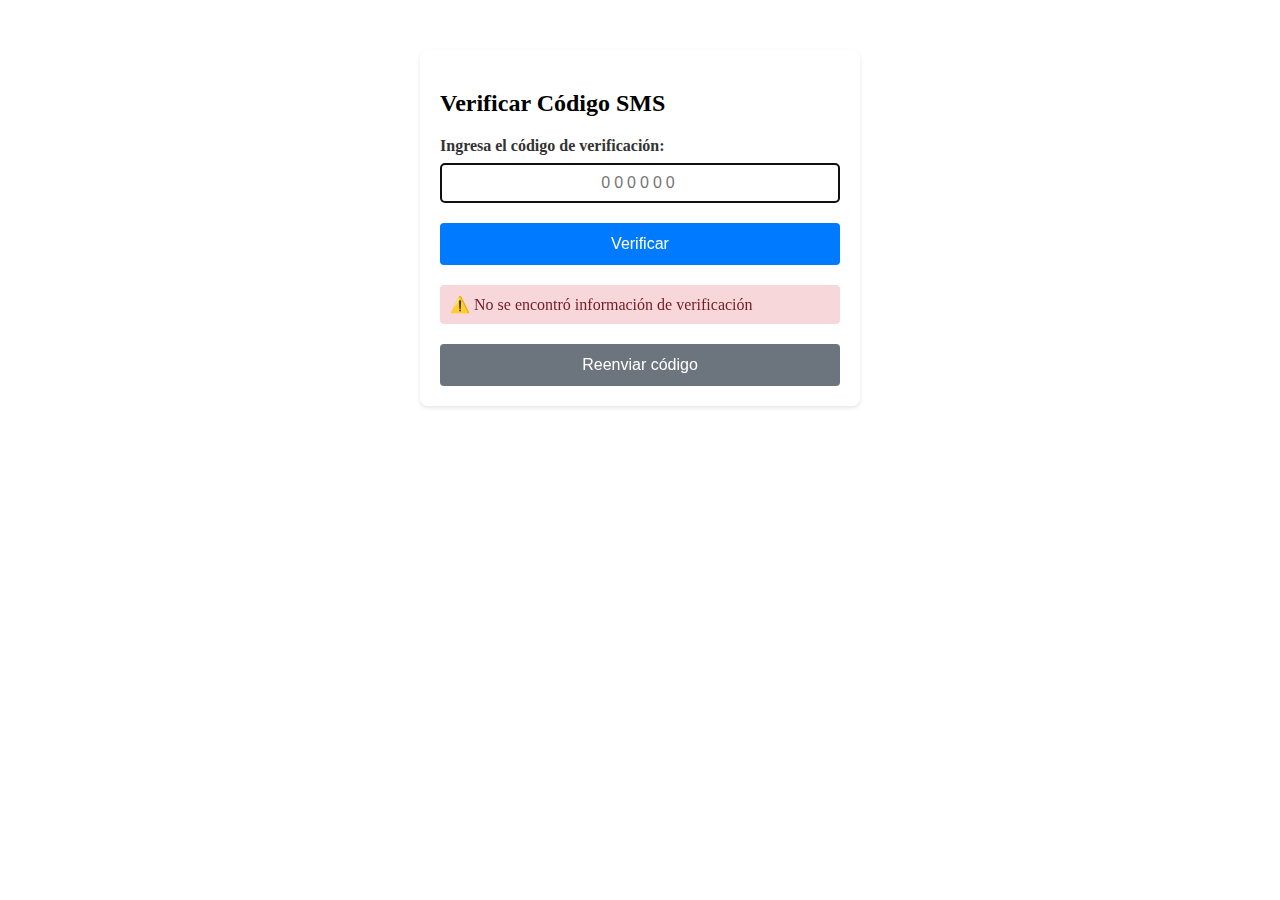
<file: Metodos-de-seguridad-main/Metodos-de-seguridad-main/authentication-system/my-project/apps/frontend/src/pages/auth-methods/sms-otp/verification/verification.html>
<!DOCTYPE html>
<html lang="es">
<head>
    <meta charset="UTF-8">
    <meta name="viewport" content="width=device-width, initial-scale=1.0">
    <title>Verificar Código SMS</title>
    <link rel="stylesheet" href="verification.css">
</head>
<body>
    <div class="container">
        <h2>Verificar Código SMS</h2>
        <div class="form-container">
            <div class="input-group">
                <label for="otp">Ingresa el código de verificación:</label>
                <input type="text" id="otp" maxlength="6" placeholder="000000" required>
            </div>
            <button id="verifyOTP">Verificar</button>
            <div id="message"></div>
            <button id="resendOTP" class="secondary">Reenviar código</button>
        </div>
    </div>
    <script src="verification.js"></script>
</body>
</html>
</file>
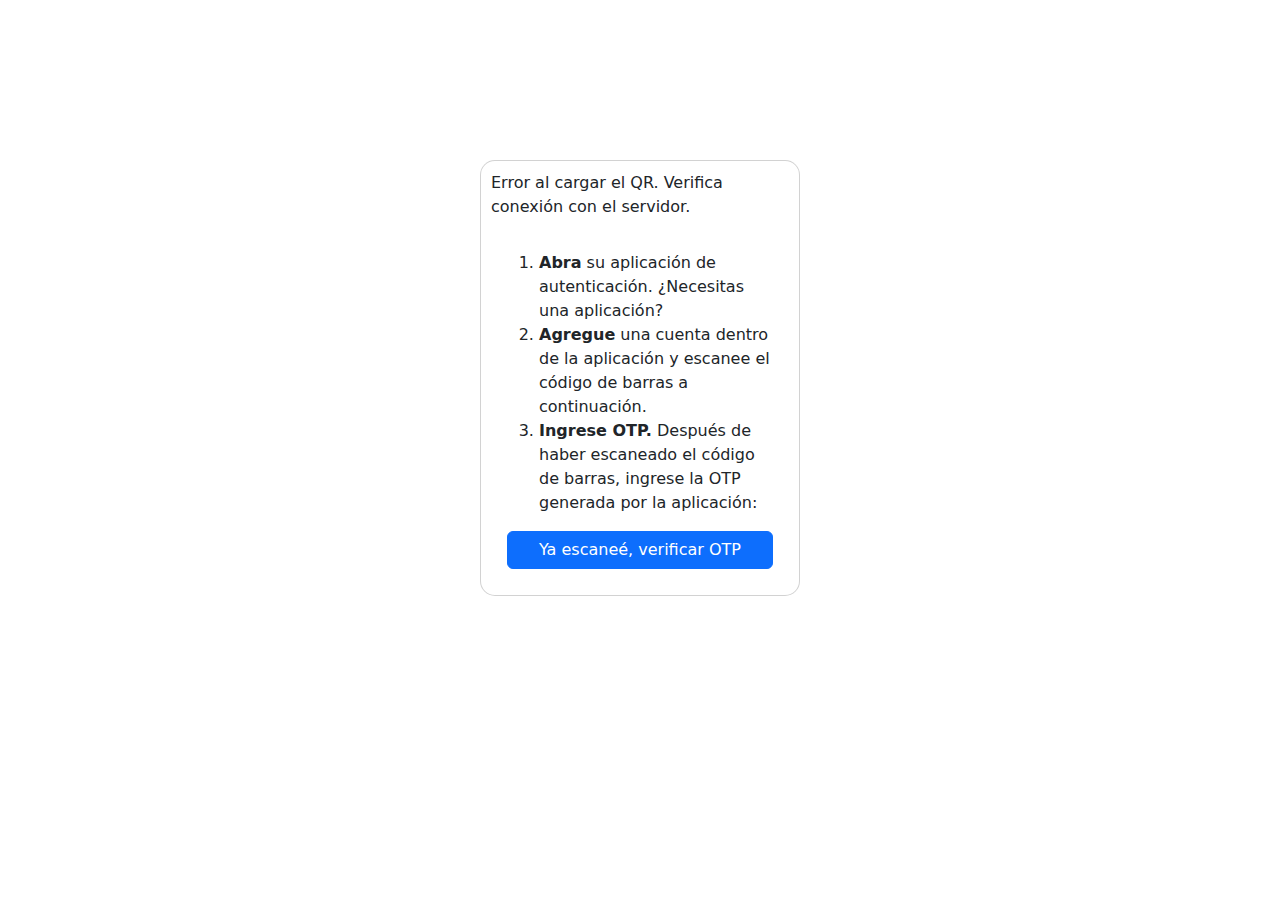
<file: Metodos-de-seguridad-main/Metodos-de-seguridad-main/authentication-system/my-project/apps/frontend/src/pages/auth-methods/totp/qr_scan/qr.html>
<!DOCTYPE html>
<html lang="en">
<head>
  <meta charset="UTF-8" />
  <meta name="viewport" content="width=device-width, initial-scale=1.0" />
  <title>QR code</title>
  <link href="https://cdn.jsdelivr.net/npm/bootstrap@5.0.2/dist/css/bootstrap.min.css" rel="stylesheet">
  <link rel="stylesheet" href="qr.css">
</head>

<body>
  <div class="container">
    <div class="card" style="width: 20rem">
      <div id="qrContainer"></div>
      <div class="card-body">        
        <p class="card-text">
          <ol>
            <li><b>Abra</b> su aplicación de autenticación. ¿Necesitas una aplicación?</li>
            <li><b>Agregue</b> una cuenta dentro de la aplicación y escanee el código de barras a continuación.</li>
            <li><b>Ingrese OTP.</b> Después de haber escaneado el código de barras, ingrese la OTP generada por la aplicación:</li>
          </ol>
        </p>
        <div class="d-grid mt-3">
          <button id="scannedBtn" class="btn btn-primary">Ya escaneé, verificar OTP</button>
        </div>
      </div>
    </div>
  </div>
<script src="qr.js"></script>
</body>
</html>
</file>
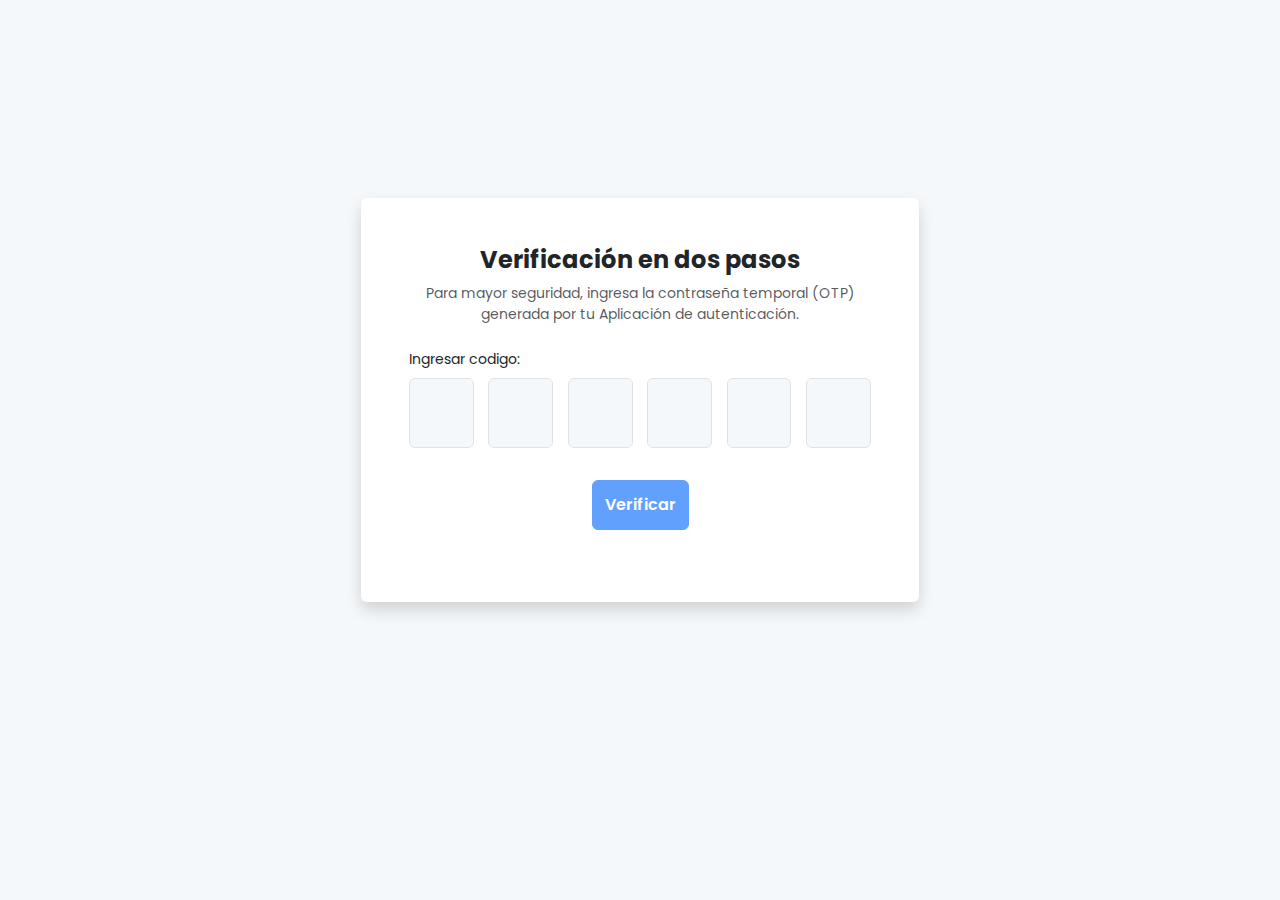
<file: Metodos-de-seguridad-main/Metodos-de-seguridad-main/authentication-system/my-project/apps/frontend/src/pages/auth-methods/totp/verification/verification.html>
<!DOCTYPE html>
<html lang="en">
<head>
    <meta charset="UTF-8">
    <meta name="viewport" content="width=device-width, initial-scale=1.0">
    <title>Verificación en dos pasos</title>
	<link rel="stylesheet" href="https://unpkg.com/bootstrap@5.3.3/dist/css/bootstrap.min.css">
	<link rel="stylesheet" href="verification.css">
</head>
<body> 
    <section class="wrapper">
		<div class="container">
			<div class="col-sm-8 offset-sm-2 col-lg-6 offset-lg-3 col-xl-6 offset-xl-3 text-center">

<form class="rounded bg-white shadow p-5">
					<h3 class="text-dark fw-bolder fs-4 mb-2">Verificación en dos pasos</h3>
					<div class="fw-normal text-muted mb-4">
                        Para mayor seguridad, ingresa la contraseña temporal (OTP) generada por tu Aplicación de autenticación.
					</div>

					<div class="otp_input text-start mb-2">
                        <label for="digit">Ingresar codigo:</label>
						<div class="d-flex align-items-center justify-content-between mt-2">
                            <input type="text" class="form-control">
                            <input type="text" class="form-control">
                            <input type="text" class="form-control">
                            <input type="text" class="form-control">
                            <input type="text" class="form-control">
                            <input type="text" class="form-control">
                        </div> 
					</div>

					<button action="POST" type="button" class="btn btn-primary submit_btn my-4">Verificar</button> 

				</form>
			</div>
		</div>
	</section>
</body>
<script src="verification.js"></script>
</html>
</file>
<file: Metodos-de-seguridad-main/Metodos-de-seguridad-main/authentication-system/my-project/apps/frontend/src/pages/index/index.css>
/* Google Poppins Font */
@import url('https://fonts.googleapis.com/css2?family=Poppins:wght@400;500;600;700&display=swap');

/* Variables */
:root {
    --primary-font-family: 'Poppins', sans-serif;
    --light-white: #f5f8fa;
    --gray-dark: #343a40;
    --primary-color: #0d6efd;
}

/* Base */
body {
    font-family: var(--primary-font-family);
    background-color: var(--light-white);
    color: var(--gray-dark);
    margin: 0;
    padding: 0;
    min-height: 100vh;
}

/* Navbar */
nav {
    background-color: var(--primary-color);
    color: #fff;
    padding: 1rem 2rem;
    display: flex;
    justify-content: space-between;
    align-items: center;
    box-shadow: 0 2px 8px rgba(0, 0, 0, 0.1);
}

nav .logo {
    font-size: 1.5rem;
    font-weight: 600;
}

nav .logout-btn {
    background-color: #fff;
    color: var(--primary-color);
    border: none;
    padding: 0.6rem 1.2rem;
    border-radius: 6px;
    font-weight: 500;
    cursor: pointer;
    transition: all 0.2s ease-in-out;
}

nav .logout-btn:hover {
    background-color: var(--light-white);
    transform: translateY(-2px);
}

/* Welcome Section */
.welcome {
    padding: 4rem 1rem;
    text-align: center;
}

.welcome h1 {
    font-size: 2rem;
    font-weight: 700;
    color: var(--primary-color);
    margin-bottom: 1rem;
}

.welcome p {
    font-size: 1rem;
    color: var(--gray-dark);
    max-width: 600px;
    margin: 0 auto;
    line-height: 1.6;
}

/* Responsive */
@media (max-width: 768px) {
    nav {
        flex-direction: column;
        text-align: center;
        gap: 0.5rem;
    }
    .welcome {
        padding: 2rem 1rem;
    }
    .welcome h1 {
        font-size: 1.6rem;
    }
}
</file>
<file: Metodos-de-seguridad-main/Metodos-de-seguridad-main/authentication-system/my-project/apps/frontend/src/pages/access/log_in/login.css>
/* Google Poppins Font */
@import url('https://fonts.googleapis.com/css2?family=Poppins:wght@300;400;500;600;700;800;900&display=swap');

* {
    margin: 0;
    padding: 0;
    box-sizing: border-box;
}

/* Variables */
:root {
    --primary-font-family: 'Poppins', sans-serif;
    --light-white: #f5f8fa;
    --gray: #5e6278;
    --gray-dark: #343a40;
    --primary-color: #0d6efd;
}

body {
    font-family: var(--primary-font-family);
    font-size: 14px;
    background-color: var(--light-white);
    min-height: 100vh;
}

/* Login/Register Card */
.card {
    border: none;
    border-radius: 10px;
    box-shadow: 0 4px 15px rgba(0, 0, 0, 0.1);
}

.card-body {
    padding: 2rem;
}

/* Form Inputs */
.form-control {
    background-color: var(--light-white);
    border: 1px solid #dee2e6;
    color: var(--gray-dark);
}

.form-control:focus {
    border-color: var(--primary-color);
    box-shadow: none;
}

/* Floating labels */
.form-floating > label {
    color: var(--gray);
    font-weight: 500;
}

/* Buttons */
.btn-primary {
    font-weight: 600;
    padding: 0.75rem;
    border-radius: 6px;
}

.btn-primary:hover {
    background-color: darken(var(--primary-color), 5%);
}

/* Links */
a {
    color: var(--primary-color);
    text-decoration: none;
}

a:hover {
    text-decoration: underline;
}

/* Form message text */
#loginMessage,
#registerMessage {
    font-size: 0.9rem;
}

/* Responsive adjustments */
@media (max-width: 768px) {
    .card-body {
        padding: 1.5rem;
    }
}

.otp_input input {
    width: 14%;
    height: 70px;
    text-align: center;
    font-size: 20px;
    font-weight: 600;
}

@media (max-width:1200px){
    .otp_input input{ 
        height:50px; 
    }
}
@media (max-width:767px){
    .otp_input input{ 
        height:40px; 
    }
}
</file>
<file: Metodos-de-seguridad-main/Metodos-de-seguridad-main/authentication-system/my-project/apps/frontend/src/pages/auth-methods/sms-otp/sms.css>
#message.success {
    color: #155724;
    background-color: #d4edda;
    border-color: #c3e6cb;
    padding: 1rem;
    border-radius: 0.25rem;
}

#message.error {
    color: #721c24;
    background-color: #f8d7da;
    border-color: #f5c6cb;
    padding: 1rem;
    border-radius: 0.25rem;
}
</file>
<file: Metodos-de-seguridad-main/Metodos-de-seguridad-main/authentication-system/my-project/apps/frontend/src/pages/auth-methods/sms-otp/verification/verification.css>
.container {
    max-width: 400px;
    margin: 50px auto;
    padding: 20px;
    background-color: #ffffff;
    border-radius: 8px;
    box-shadow: 0 2px 4px rgba(0, 0, 0, 0.1);
}

.form-container {
    display: flex;
    flex-direction: column;
    gap: 20px;
}

.input-group {
    display: flex;
    flex-direction: column;
    gap: 8px;
}

label {
    font-weight: bold;
    color: #333;
}

input {
    padding: 10px;
    border: 1px solid #ddd;
    border-radius: 4px;
    font-size: 16px;
    text-align: center;
    letter-spacing: 4px;
}

button {
    padding: 12px;
    background-color: #007bff;
    color: white;
    border: none;
    border-radius: 4px;
    cursor: pointer;
    font-size: 16px;
    transition: background-color 0.3s;
}

button:hover {
    background-color: #0056b3;
}

button.secondary {
    background-color: #6c757d;
}

button.secondary:hover {
    background-color: #5a6268;
}

#message {
    padding: 10px;
    border-radius: 4px;
}

.success {
    background-color: #d4edda;
    color: #155724;
}

.error {
    background-color: #f8d7da;
    color: #721c24;
}
</file>
<file: Metodos-de-seguridad-main/Metodos-de-seguridad-main/authentication-system/my-project/apps/frontend/src/pages/auth-methods/totp/qr_scan/qr.css>
body {
    margin: 0;
    padding: 0;
  }
  
  .container {
    display: flex;
    align-items: center;
    justify-content: center;
    margin-top: 10rem;
  }
  
  .container .card {
    padding: 10px;
    border-radius: 15px;
  }
  
  .container img {
    border-radius: 10px;
  }
  
  .card-body .card-text {
    text-align: left;
    margin-top: 1rem;
    color: grey;
  }
  .card-body .card-text b {
    text-align: left;
    margin-top: 1rem;
    color: rgb(106, 106, 106);
  }
</file>
<file: Metodos-de-seguridad-main/Metodos-de-seguridad-main/authentication-system/my-project/apps/frontend/src/pages/auth-methods/totp/verification/verification.css>
/* Google Poppins Font CDN Link */
@import url('https://fonts.googleapis.com/css2?family=Poppins:wght@300;400;500;600;700;800;900&display=swap');

*{
    margin:0;
    padding:0;
    box-sizing: border-box;
}

:root{
    --primary-font-family: 'Poppins', sans-serif;
    --light-white:#f5f8fa;      
    --gray:#5e6278;             
    --gray-dark:#343a40;         
    --primary-color:#0d6efd;     
}

body{
    font-family:var(--primary-font-family);
    font-size: 14px;
    background-color: var(--light-white);
} 

.wrapper{
    padding:0 0 100px;
    background-position:bottom center;
    background-repeat: no-repeat;
    background-size: contain;
    background-attachment: fixed;
    min-height: 100%;
    display:flex;
    height:100vh;
    align-items:center;
    justify-content:center;
}

.wrapper .logo img{
    max-width:40%;
}

.wrapper input{
    background-color:var(--light-white);
    border: 1px solid #dee2e6;  
    color: var(--gray-dark);
    border-radius: 6px;
}

.wrapper input:focus{
    border-color: var(--primary-color);
    box-shadow: none;
}

.wrapper .password-info{
    font-size:10px;
    color: var(--gray);
}

.wrapper .submit_btn{
    padding: 0.75rem;
    font-weight:600;
    border-radius:6px;
    background-color: var(--primary-color);
    border-color: var(--primary-color);
    color: #fff;
}

.wrapper .submit_btn:hover{
    background-color: #0b5ed7; 
    border-color: #0b5ed7;
}

.wrapper .submit_btn:focus{
    box-shadow: none;
}

.wrapper .login_with{
    padding:8px 15px;
    font-size:13px;
    font-weight: 500;
    transition:0.3s ease-in-out;
    border-radius:6px;
}

.wrapper .login_with:hover{
    background-color:#e2e6ea; 
    border-color:#e2e6ea;
}

.wrapper .login_with:focus{
    box-shadow: none;
}

.wrapper .login_with img{
    max-width:7%;
} 

.wrapper .otp_input input{
    width:14%;
    height:70px;
    text-align: center;
    font-size: 20px;
    font-weight: 600;
    border-radius:6px;
}

@media (max-width:1200px){
    .wrapper .otp_input input{ 
        height:50px; 
    }
}
@media (max-width:767px){
    .wrapper .otp_input input{ 
        height:40px; 
    }
}

.wrapper h3,
.wrapper .fw-normal{
    color: var(--gray-dark);
    font-family: var(--primary-font-family);
}
</file>
